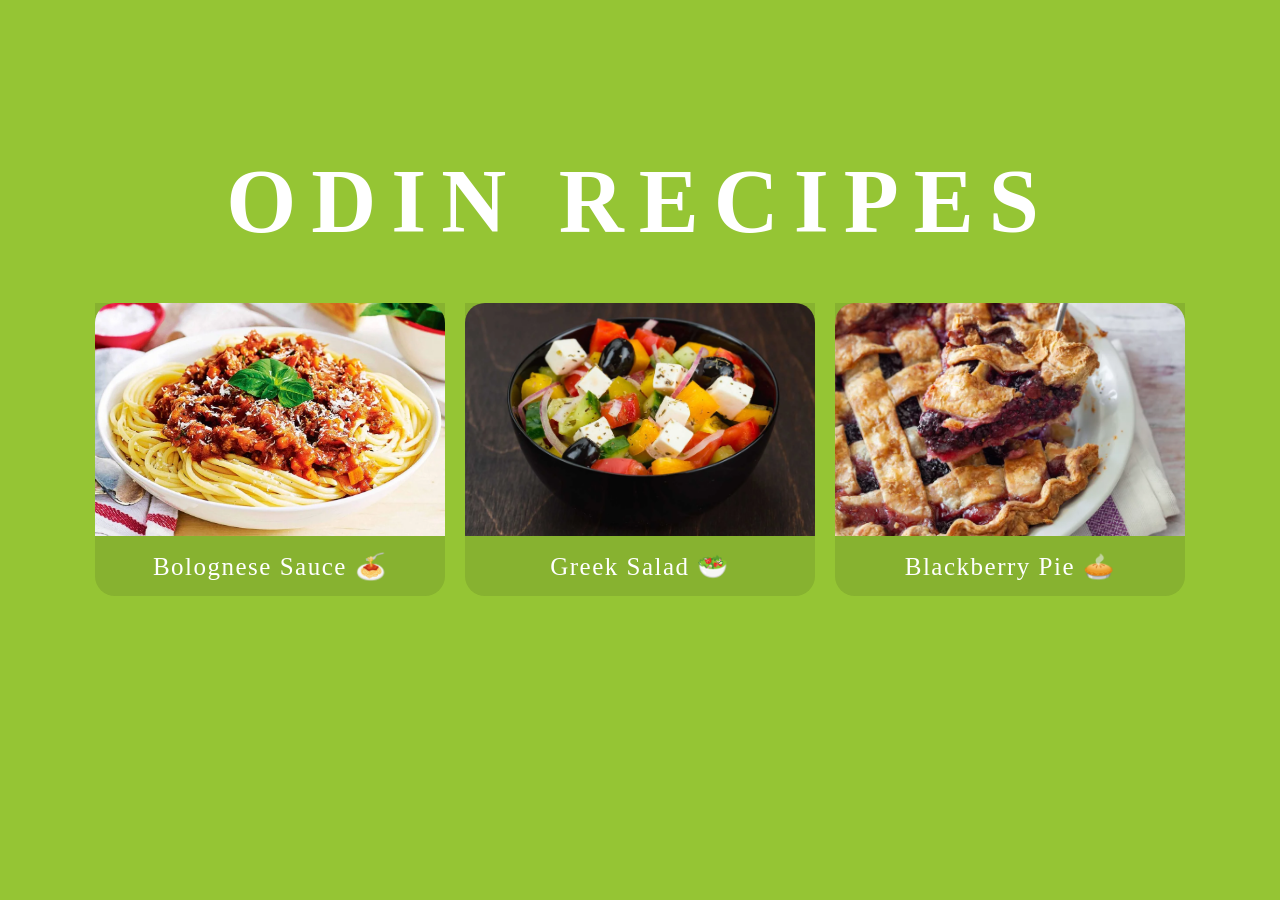
<file: 01_ foundations/foundations-course/01_project-recipes/index.html>
<!DOCTYPE html>
<html lang="en">

<head>
  <meta charset="UTF-8">
  <meta name="viewport" content="width=device-width, initial-scale=1.0">
  <link rel="stylesheet" href="style.css">
  <link rel="shortcut icon" href="favicon.ico" type="image/x-icon">
  <title>Odin Recipes</title>
</head>

<body>
  <div class="container">
    <h1 class="recipes-title">Odin Recipes</h1>
    <ul class="recipes-list">
      <li class="recipe-item">
        <img src="./recipes/images/bolognese-sauce.webp" alt="Bolognese Sauce" class="recipe-preview">
        <a href="./recipes/bolognese-sauce.html" class="recipe-link">Bolognese Sauce 🍝</a>
      </li>
      <li class="recipe-item">
        <img src="./recipes/images/greek-salad.webp" alt="Greek Salad" class="recipe-preview">
        <a href="./recipes/greek-salad.html" class="recipe-link">Greek Salad 🥗</a>
      </li>
      <li class="recipe-item">
        <img src="./recipes/images/blackberry-pie.webp" alt="Blackberry Pie" class="recipe-preview">
        <a href="./recipes/blackberry-pie.html" class="recipe-link">Blackberry Pie 🥧</a>
      </li>
    </ul>
  </div>
</body>

</html>
</file>
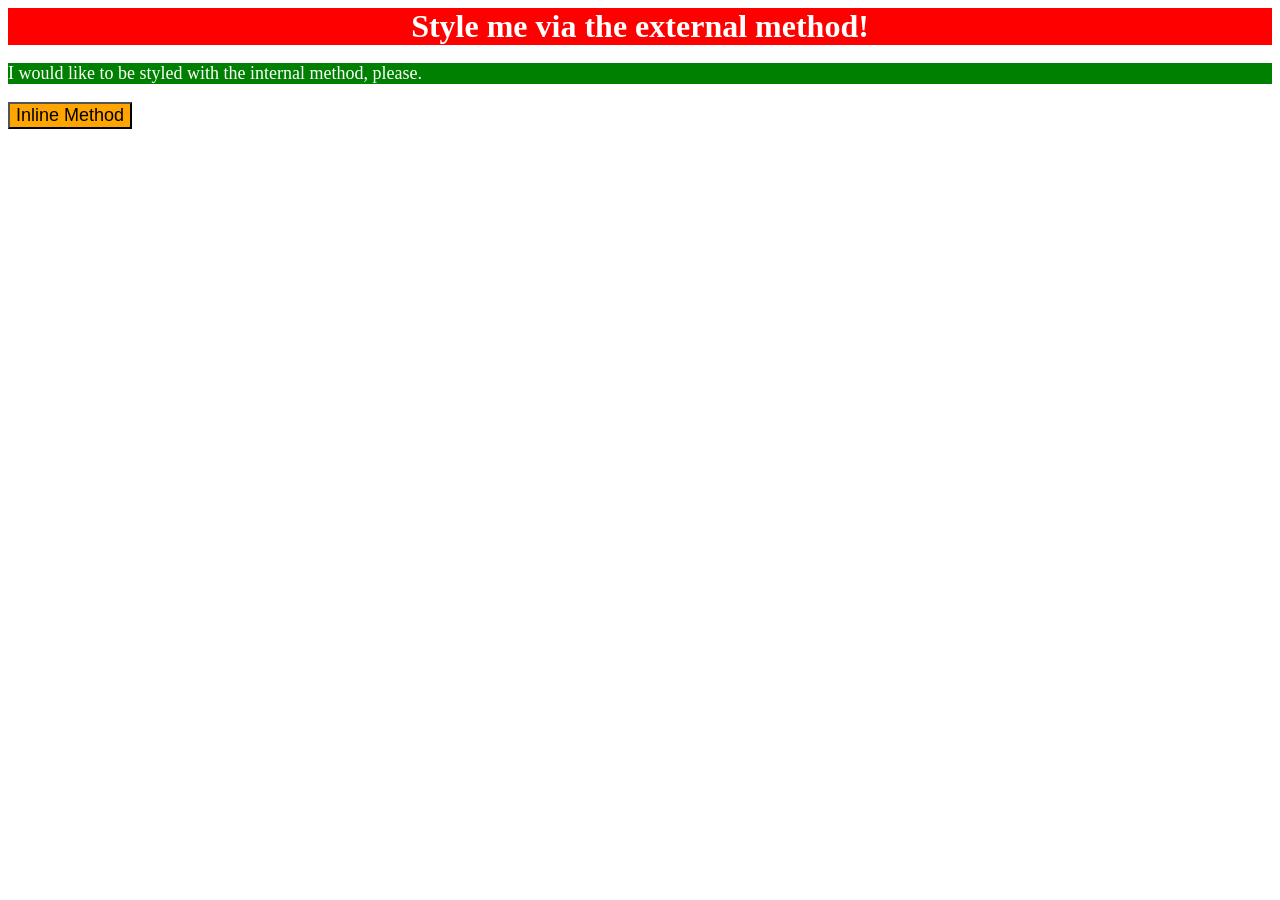
<file: 01_foundations/foundations-course/css-exercises/01_css-methods/index.html>
<!DOCTYPE html>
<html lang="en">

<head>
  <meta charset="UTF-8">
  <meta http-equiv="X-UA-Compatible" content="IE=edge">
  <meta name="viewport" content="width=device-width, initial-scale=1.0">
  <title>Methods for Adding CSS</title>
  <link rel="stylesheet" href="style.css">
  <style>
    p {
      background-color: green;
      color: white;
      font-size: 18px;
    }
  </style>
</head>

<body>
  <div>Style me via the external method!</div>
  <p>I would like to be styled with the internal method, please.</p>
  <button style="background-color: orange; font-size: 18px;">Inline Method</button>
</body>

</html>
</file>
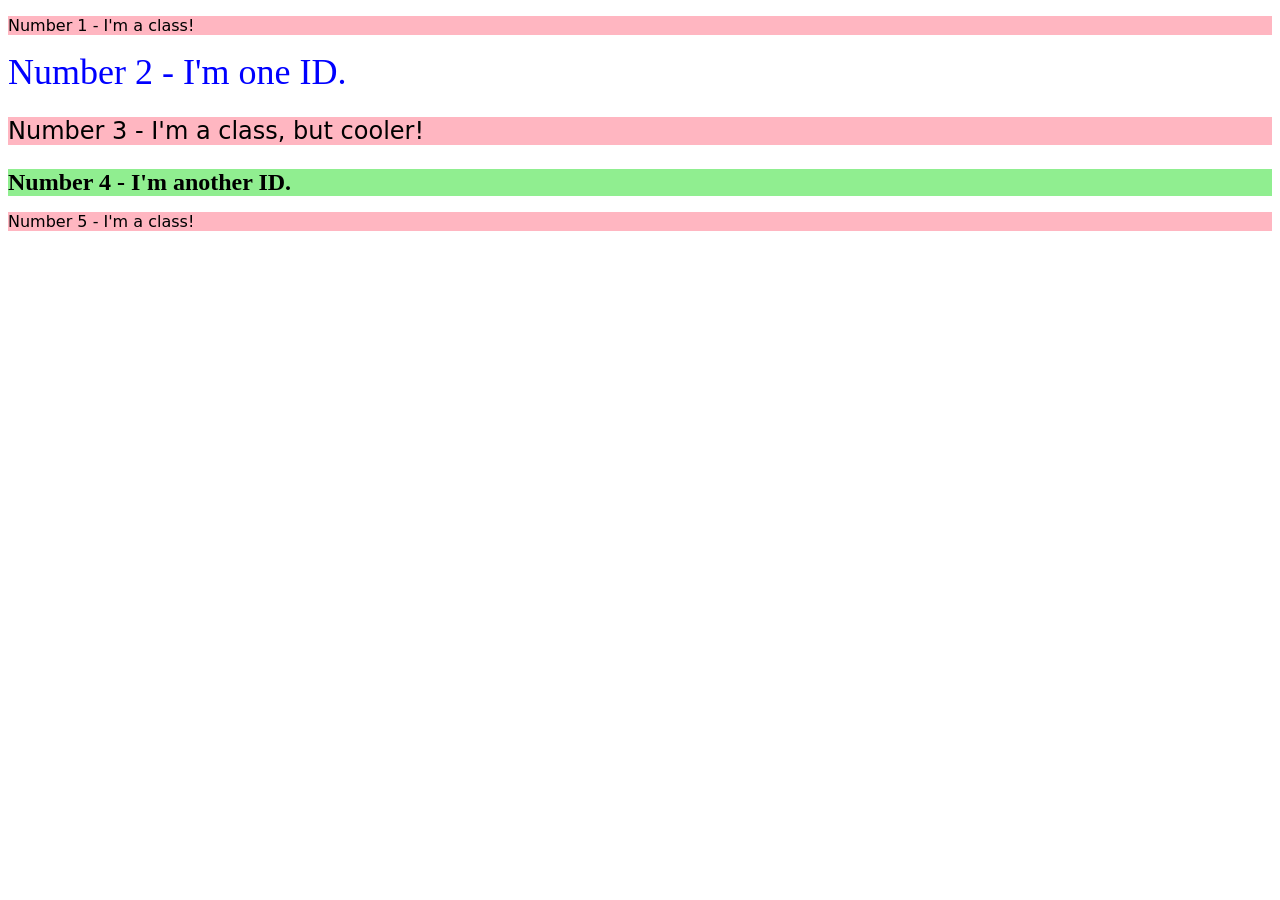
<file: 01_foundations/foundations-course/css-exercises/02_class-id-selectors/index.html>
<!DOCTYPE html>
<html lang="en">

<head>
  <meta charset="UTF-8">
  <meta http-equiv="X-UA-Compatible" content="IE=edge">
  <meta name="viewport" content="width=device-width, initial-scale=1.0">
  <title>Class and ID Selectors</title>
  <link rel="stylesheet" href="style.css">
</head>

<body>
  <p class="odd-elem">Number 1 - I'm a class!</p>
  <div id="two-elem">Number 2 - I'm one ID.</div>
  <p class="odd-elem fs">Number 3 - I'm a class, but cooler!</p>
  <div class="fs" id="four-elem">Number 4 - I'm another ID.</div>
  <p class="odd-elem">Number 5 - I'm a class!</p>
</body>

</html>
</file>
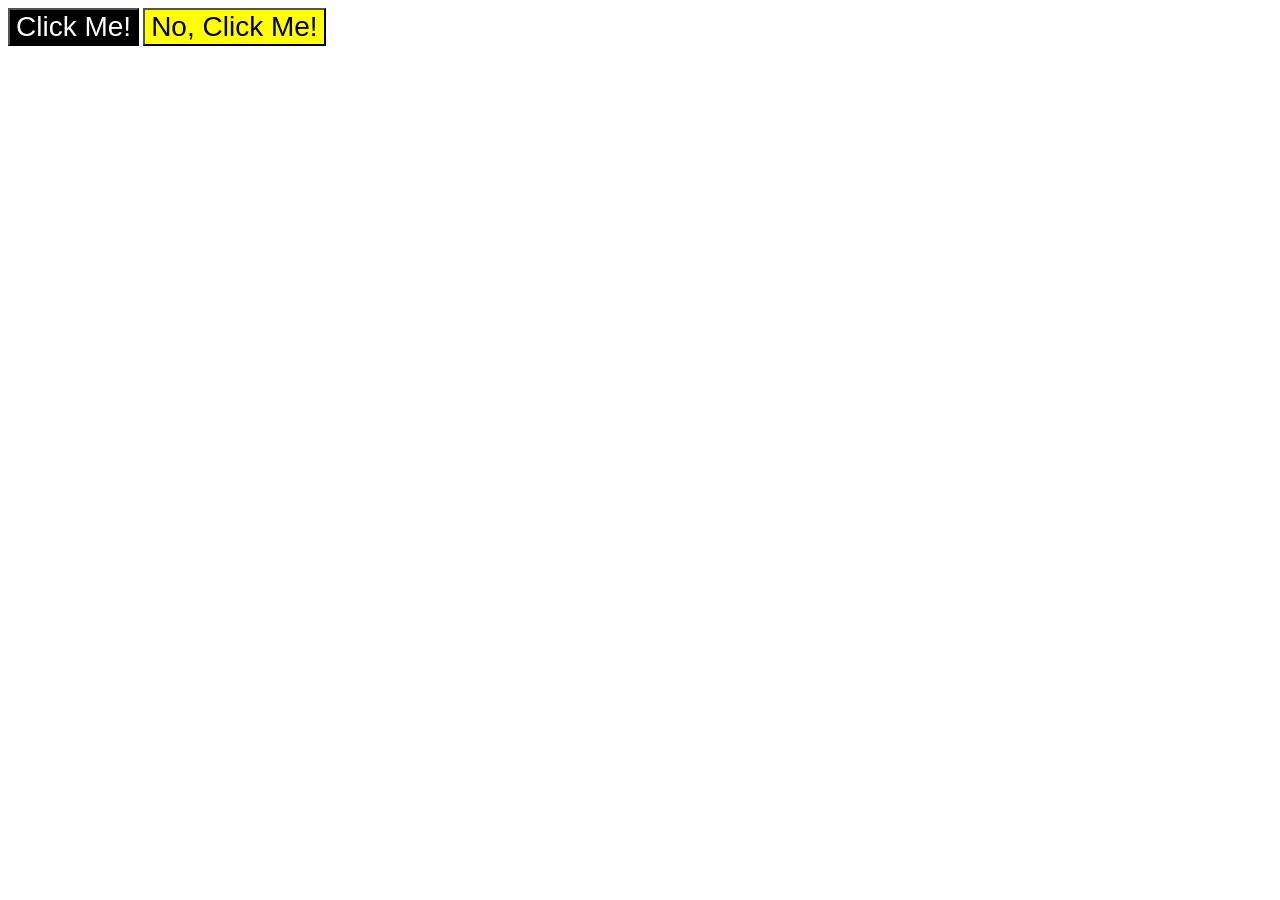
<file: 01_foundations/foundations-course/css-exercises/03_grouping-selectors/index.html>
<!DOCTYPE html>
<html lang="en">

<head>
  <meta charset="UTF-8">
  <meta http-equiv="X-UA-Compatible" content="IE=edge">
  <meta name="viewport" content="width=device-width, initial-scale=1.0">
  <title>Grouping Selectors</title>
  <link rel="stylesheet" href="style.css">
</head>

<body>
  <button class="first">Click Me!</button>
  <button class="second">No, Click Me!</button>
</body>

</html>
</file>
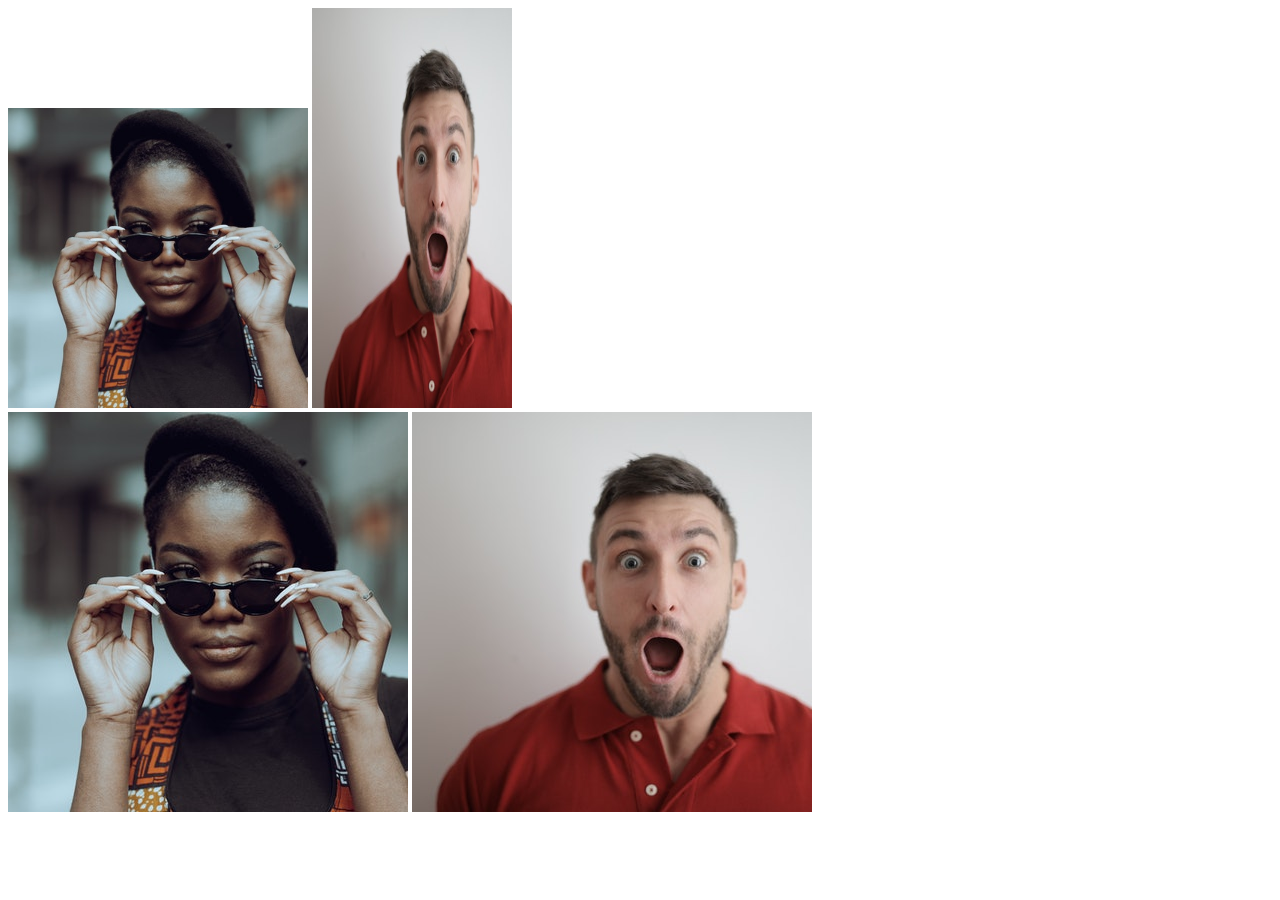
<file: 01_foundations/foundations-course/css-exercises/04_chaining-selectors/index.html>
<!DOCTYPE html>
<html lang="en">

<head>
  <meta charset="UTF-8">
  <meta http-equiv="X-UA-Compatible" content="IE=edge">
  <meta name="viewport" content="width=device-width, initial-scale=1.0">
  <title>Chaining Selectors</title>
  <link rel="stylesheet" href="style.css">
</head>

<body>
  <div>
    <img class="avatar proportioned" src="./images/pexels-katho-mutodo-8434791.jpg" alt="Woman with glasses">
    <img class="avatar distorted" src="./images/pexels-andrea-piacquadio-3777931.jpg"
      alt="Man with surprised expression">
  </div>
  <div>
    <img class="original proportioned" src="./images/pexels-katho-mutodo-8434791.jpg" alt="Woman with glasses">
    <img class="original distorted" src="./images/pexels-andrea-piacquadio-3777931.jpg"
      alt="Man with surprised expression">
  </div>
</body>

</html>
</file>
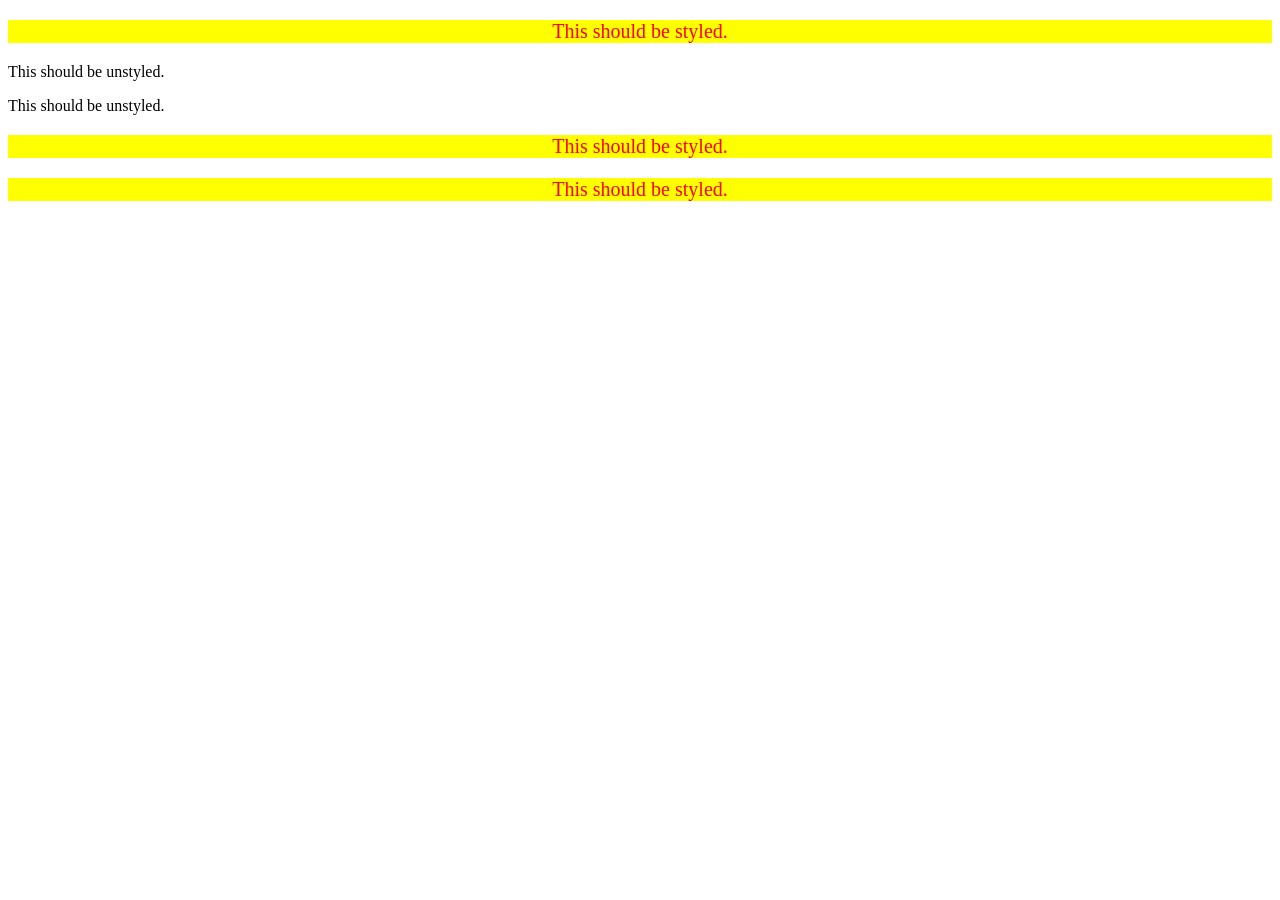
<file: 01_foundations/foundations-course/css-exercises/05_descendant-combinator/index.html>
<!DOCTYPE html>
<html lang="en">

<head>
  <meta charset="UTF-8">
  <meta http-equiv="X-UA-Compatible" content="IE=edge">
  <meta name="viewport" content="width=device-width, initial-scale=1.0">
  <title>Descendant Combinator</title>
  <link rel="stylesheet" href="style.css">
</head>

<body>
  <div class="container">
    <p class="text">This should be styled.</p>
  </div>
  <p class="text">This should be unstyled.</p>
  <p class="text">This should be unstyled.</p>
  <div class="container">
    <p class="text">This should be styled.</p>
    <p class="text">This should be styled.</p>
  </div>
</body>

</html>
</file>
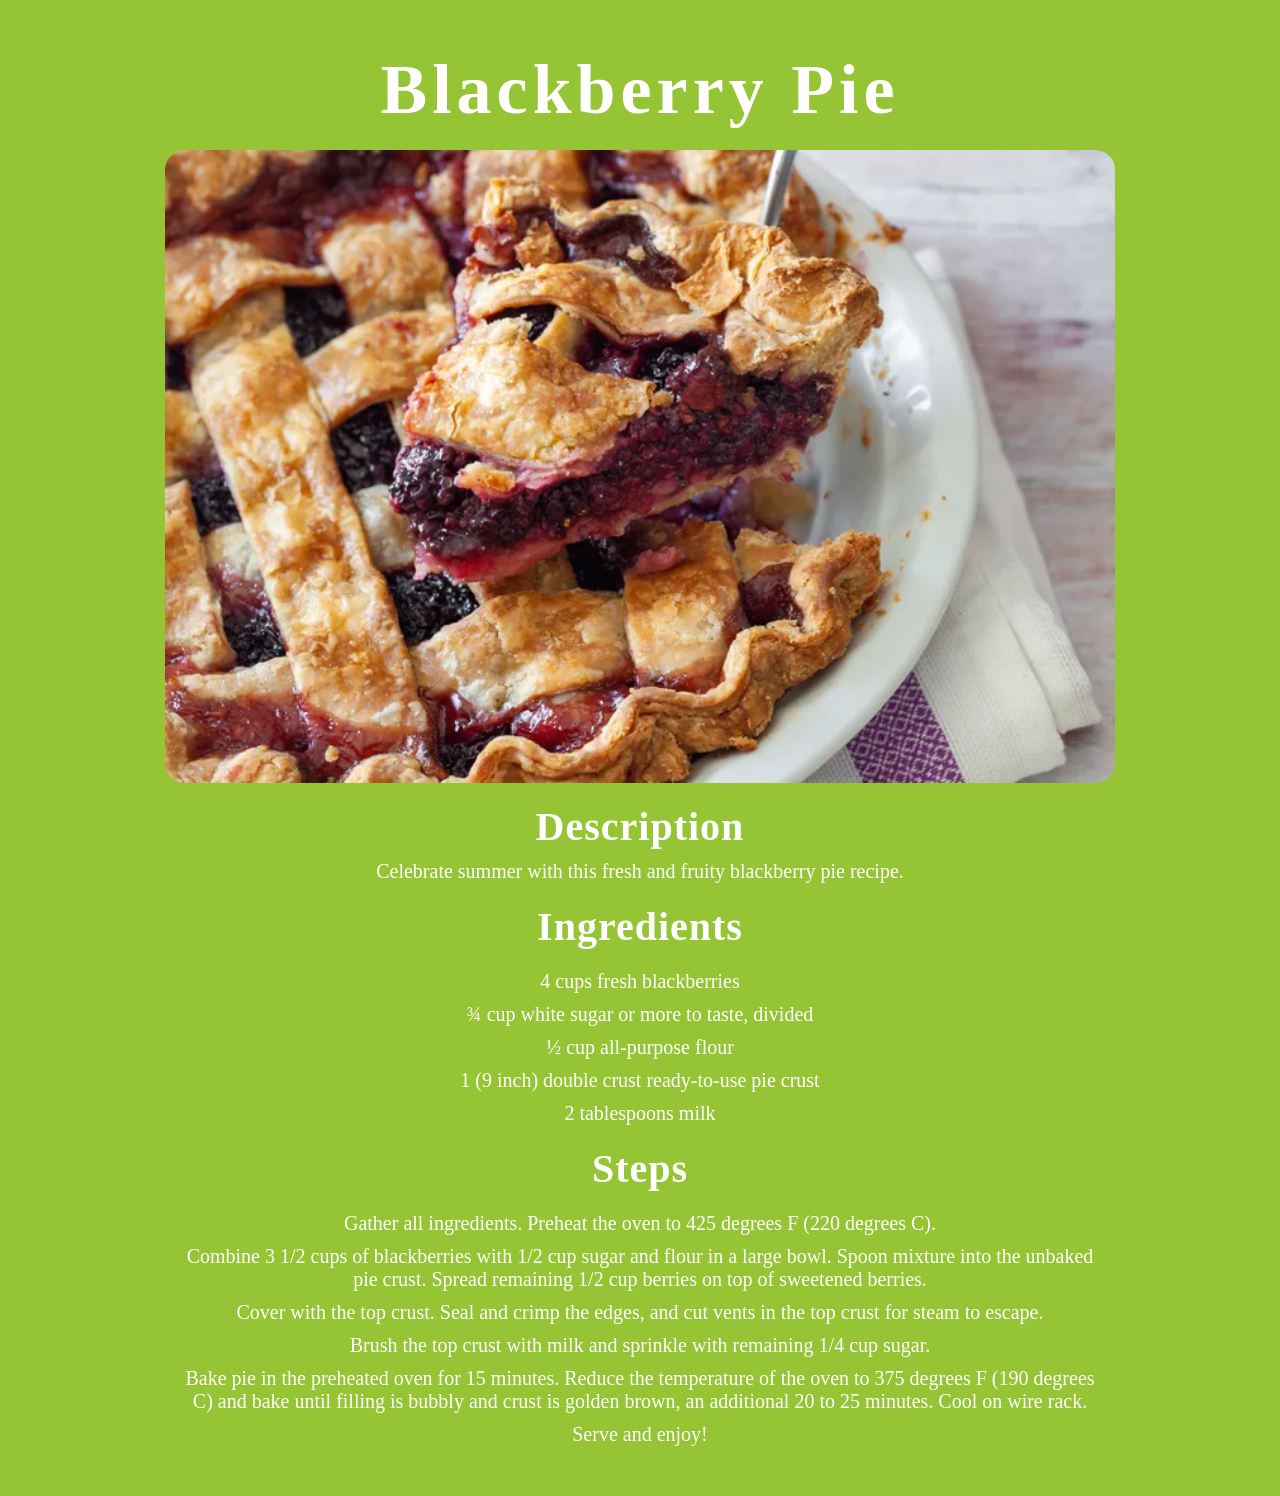
<file: 01_ foundations/foundations-course/01_project-recipes/recipes/blackberry-pie.html>
<!DOCTYPE html>
<html lang="en">

<head>
  <meta charset="UTF-8">
  <meta name="viewport" content="width=device-width, initial-scale=1.0">
  <link rel="stylesheet" href="../style.css">
  <link rel="shortcut icon" href="../favicon.ico" type="image/x-icon">
  <title>Blackberry Pie</title>
</head>

<body>
  <div class="container">
    <h1 class="recipe-title">Blackberry Pie</h1>
    <img src="./images/blackberry-pie.webp" alt="Blackberry Pie" class="recipe-img">
    <h2 class="descr-title">Description</h2>
    <p class="descr-text">Celebrate summer with this fresh and fruity blackberry pie recipe.</p>
    <h2 class="ingredients-title">Ingredients</h2>
    <ul class="ingredients-list">
      <li class="ingredient-item">4 cups fresh blackberries</li>
      <li class="ingredient-item">¾ cup white sugar or more to taste, divided</li>
      <li class="ingredient-item">½ cup all-purpose flour</li>
      <li class="ingredient-item">1 (9 inch) double crust ready-to-use pie crust</li>
      <li class="ingredient-item">2 tablespoons milk</li>
    </ul>
    <h2 class="steps-title">Steps</h2>
    <ol class="steps-list">
      <li class="step-item">Gather all ingredients. Preheat the oven to 425 degrees F (220 degrees C).</li>
      <li class="step-item">Combine 3 1/2 cups of blackberries with 1/2 cup sugar and flour in a large bowl. Spoon
        mixture into the
        unbaked
        pie crust. Spread remaining 1/2 cup berries on top of sweetened berries.</li>
      <li class="step-item">Cover with the top crust. Seal and crimp the edges, and cut vents in the top crust for steam
        to escape.</li>
      <li class="step-item">Brush the top crust with milk and sprinkle with remaining 1/4 cup sugar.</li>
      <li class="step-item">Bake pie in the preheated oven for 15 minutes. Reduce the temperature of the oven to 375
        degrees F (190
        degrees
        C) and bake until filling is bubbly and crust is golden brown, an additional 20 to 25 minutes. Cool on wire
        rack.
      </li>
      <li class="step-item">Serve and enjoy!</li>
    </ol>
  </div>
</body>

</html>
</file>
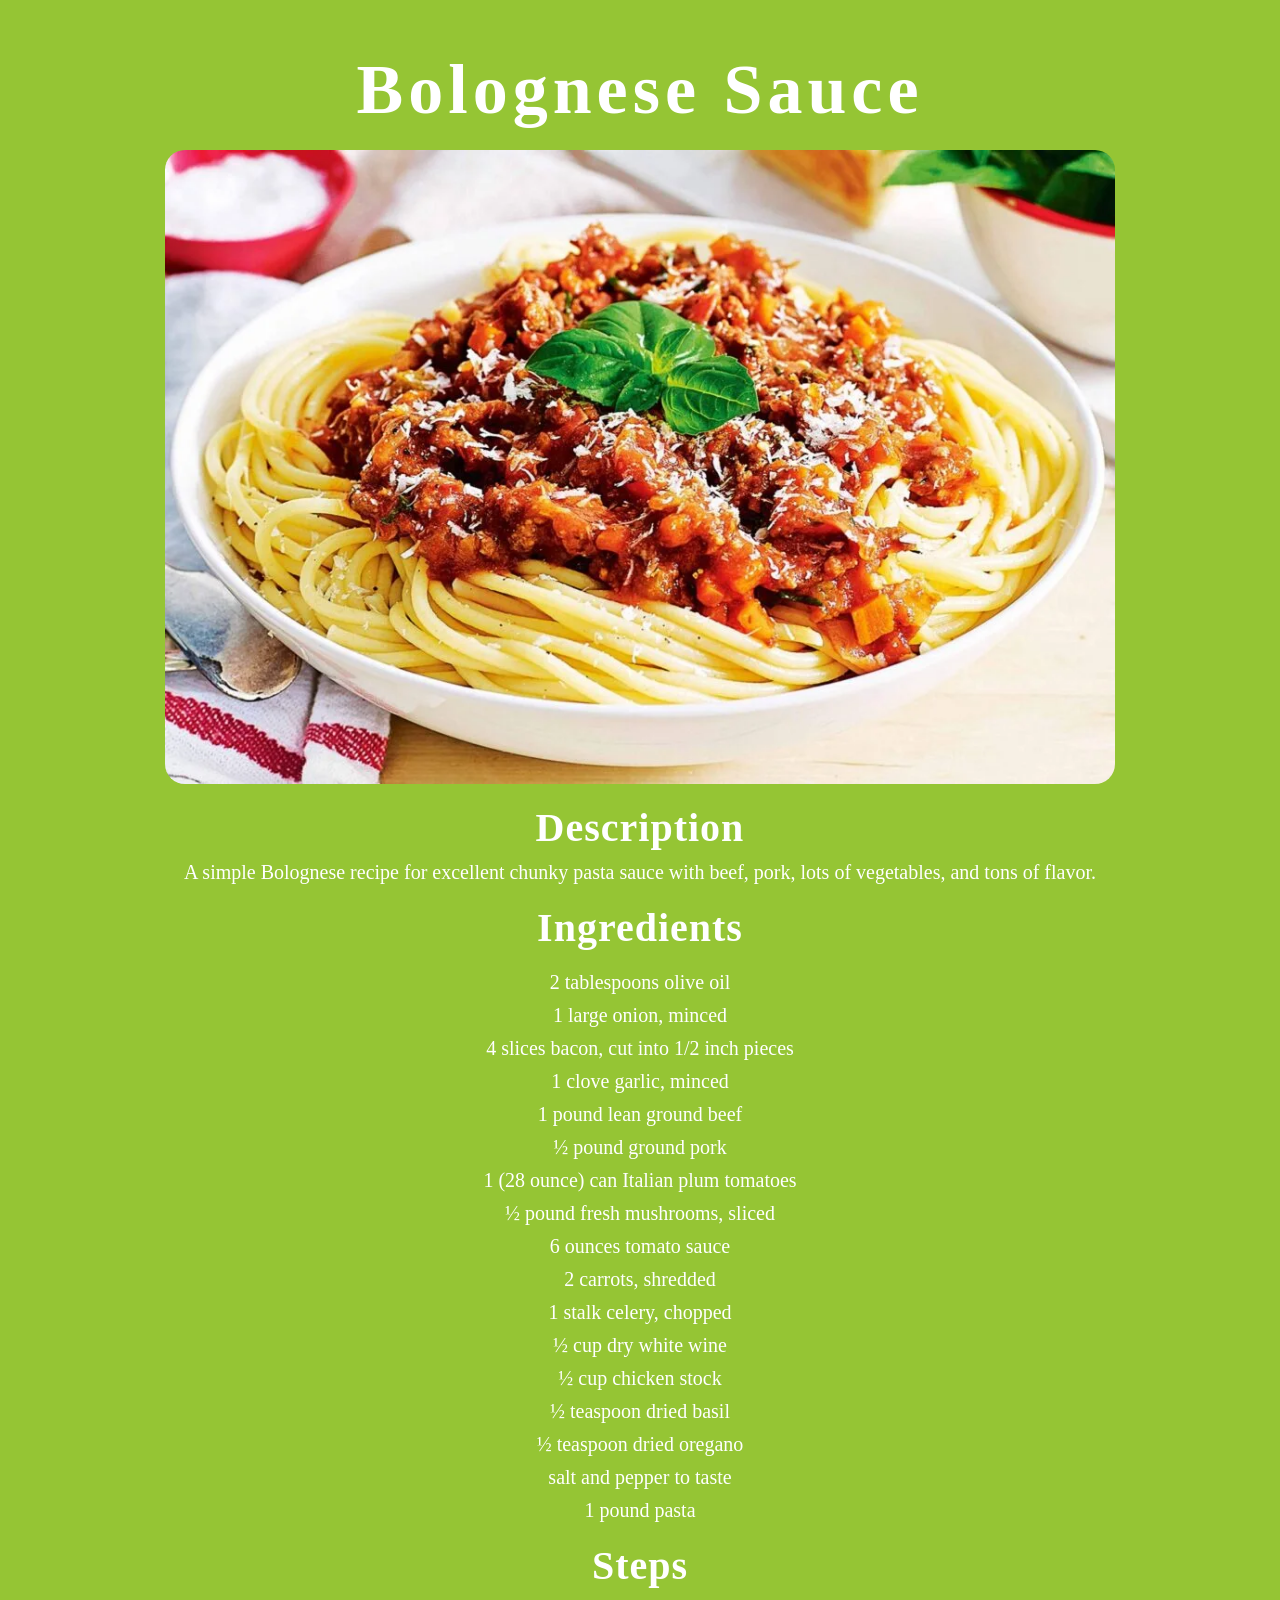
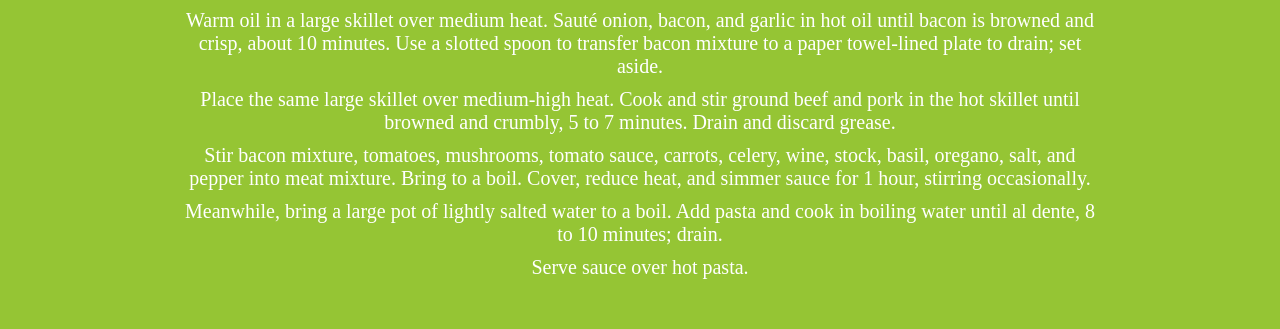
<file: 01_ foundations/foundations-course/01_project-recipes/recipes/bolognese-sauce.html>
<!DOCTYPE html>
<html lang="en">

<head>
  <meta charset="UTF-8">
  <meta name="viewport" content="width=device-width, initial-scale=1.0">
  <link rel="stylesheet" href="../style.css">
  <link rel="shortcut icon" href="../favicon.ico" type="image/x-icon">
  <title>Bolognese Sauce</title>
</head>

<body>
  <div class="container">
    <h1 class="recipe-title">Bolognese Sauce</h1>
    <img src="./images/bolognese-sauce.webp" alt="Bolognese Sauce" class="recipe-img">
    <h2 class="descr-title">Description</h2>
    <p class="descr-text">A simple Bolognese recipe for excellent chunky pasta sauce with beef, pork, lots of
      vegetables, and
      tons of flavor.</p>
    <h2 class="ingredients-title">Ingredients</h2>
    <ul class="ingredients-list">
      <li class="ingredient-item">2 tablespoons olive oil</li>
      <li class="ingredient-item">1 large onion, minced</li>
      <li class="ingredient-item">4 slices bacon, cut into 1/2 inch pieces</li>
      <li class="ingredient-item">1 clove garlic, minced</li>
      <li class="ingredient-item">1 pound lean ground beef</li>
      <li class="ingredient-item">½ pound ground pork</li>
      <li class="ingredient-item">1 (28 ounce) can Italian plum tomatoes</li>
      <li class="ingredient-item">½ pound fresh mushrooms, sliced</li>
      <li class="ingredient-item">6 ounces tomato sauce</li>
      <li class="ingredient-item">2 carrots, shredded</li>
      <li class="ingredient-item">1 stalk celery, chopped</li>
      <li class="ingredient-item">½ cup dry white wine</li>
      <li class="ingredient-item">½ cup chicken stock</li>
      <li class="ingredient-item">½ teaspoon dried basil</li>
      <li class="ingredient-item">½ teaspoon dried oregano</li>
      <li class="ingredient-item">salt and pepper to taste</li>
      <li class="ingredient-item">1 pound pasta</li>
    </ul>
    <h2 class="steps-title">Steps</h2>
    <ol class="steps-list">
      <li class="step-item">Warm oil in a large skillet over medium heat. Sauté onion, bacon, and garlic in hot oil
        until bacon is browned
        and crisp, about 10 minutes. Use a slotted spoon to transfer bacon mixture to a paper towel-lined plate to
        drain; set aside.</li>
      <li class="step-item">Place the same large skillet over medium-high heat. Cook and stir ground beef and pork in
        the hot skillet
        until browned and crumbly, 5 to 7 minutes. Drain and discard grease.</li>
      <li class="step-item">Stir bacon mixture, tomatoes, mushrooms, tomato sauce, carrots, celery, wine, stock, basil,
        oregano, salt, and
        pepper into meat mixture. Bring to a boil. Cover, reduce heat, and simmer sauce for 1 hour, stirring
        occasionally.</li>
      <li class="step-item">Meanwhile, bring a large pot of lightly salted water to a boil. Add pasta and cook in
        boiling water until al
        dente, 8 to 10 minutes; drain.</li>
      <li class="step-item">Serve sauce over hot pasta.</li>
    </ol>
  </div>
</body>

</html>
</file>
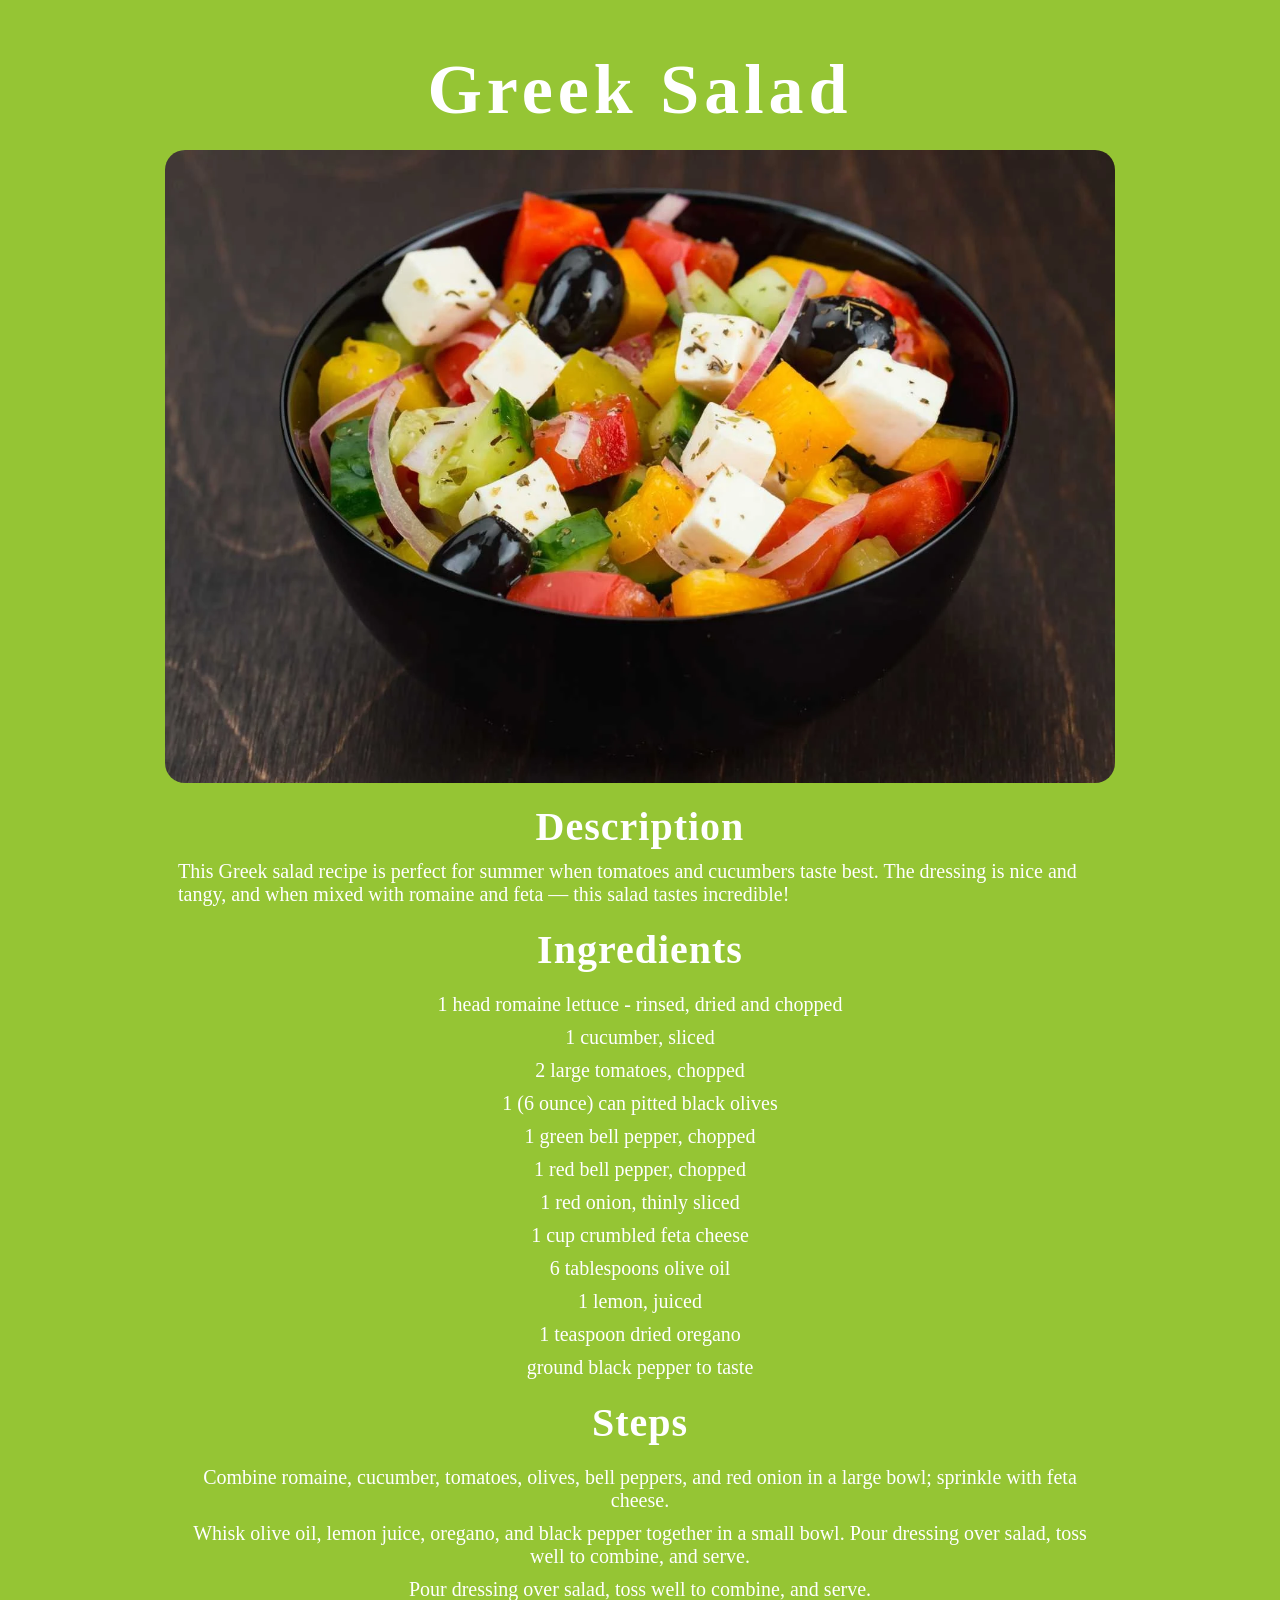
<file: 01_ foundations/foundations-course/01_project-recipes/recipes/greek-salad.html>
<!DOCTYPE html>
<html lang="en">

<head>
  <meta charset="UTF-8">
  <meta name="viewport" content="width=device-width, initial-scale=1.0">
  <link rel="stylesheet" href="../style.css">
  <link rel="shortcut icon" href="../favicon.ico" type="image/x-icon">
  <title>Greek Salad</title>
</head>

<body>
  <div class="container">
    <h1 class="recipe-title">Greek Salad</h1>
    <img src="./images/greek-salad.webp" alt="Greek Salad" class="recipe-img">
    <h2 class="descr-title">Description</h2>
    <p class="descr-text">This Greek salad recipe is perfect for summer when tomatoes and cucumbers taste best. The
      dressing
      is nice and tangy, and when mixed with romaine and feta — this salad tastes incredible!</p>
    <h2 class="ingredients-title">Ingredients</h2>
    <ul class="ingredients-list">
      <li class="ingredient-item">1 head romaine lettuce - rinsed, dried and chopped</li>
      <li class="ingredient-item">1 cucumber, sliced</li>
      <li class="ingredient-item">2 large tomatoes, chopped</li>
      <li class="ingredient-item">1 (6 ounce) can pitted black olives</li>
      <li class="ingredient-item">1 green bell pepper, chopped</li>
      <li class="ingredient-item">1 red bell pepper, chopped</li>
      <li class="ingredient-item">1 red onion, thinly sliced</li>
      <li class="ingredient-item">1 cup crumbled feta cheese</li>
      <li class="ingredient-item">6 tablespoons olive oil</li>
      <li class="ingredient-item">1 lemon, juiced</li>
      <li class="ingredient-item">1 teaspoon dried oregano</li>
      <li class="ingredient-item">ground black pepper to taste</li>
    </ul>
    <h2 class="steps-title">Steps</h2>
    <ol class="steps-list">
      <li class="step-item">Combine romaine, cucumber, tomatoes, olives, bell peppers, and red onion in a large bowl;
        sprinkle with feta
        cheese.</li>
      <li class="step-item">Whisk olive oil, lemon juice, oregano, and black pepper together in a small bowl. Pour
        dressing over salad,
        toss well to combine, and serve.</li>
      <li class="step-item">Pour dressing over salad, toss well to combine, and serve.</li>
    </ol>
  </div>
</body>

</html>
</file>
<file: 01_ foundations/foundations-course/01_project-recipes/style.css>
:root {
  --primary-color: #95c534;
  --secondary-color: #fff;
  --accent-color: rgba(15, 15, 15, 0.1);
  --font-family: 'Times New Roman', serif;
  --font-large: 90px;
  --font-medium: 70px;
  --font-small: 40px;
  --font-base: 20px;
  --spacing-large: 50px;
  --spacing-medium: 20px;
  --spacing-small: 10px;
  --border-radius-large: 20px;
  --border-radius-small: 10px;
  --transition-time: 0.5s;
}

* {
  margin: 0;
  padding: 0;
  box-sizing: border-box;
  border: none;
}

body {
  display: flex;
  flex-direction: column;
  align-items: center;
  justify-content: center;
  font-family: var(--font-family);
  background: var(--primary-color);
}

li {
  list-style: none;
}

a {
  text-decoration: none;
  color: inherit;
}

.container {
  display: flex;
  flex-direction: column;
  justify-content: center;
  align-items: center;
  padding: var(--spacing-large);
  width: 1024px;
}

.recipes-title {
  margin-top: calc(var(--spacing-large) * 2);
  font-size: var(--font-large);
  text-transform: uppercase;
  letter-spacing: 15px;
  color: var(--secondary-color);
}

.descr-title,
.ingredients-title,
.steps-title {
  margin-top: var(--spacing-medium);
  font-size: var(--font-small);
  font-weight: 600;
  letter-spacing: 1px;
  color: var(--secondary-color);
}

.recipe-title {
  font-size: var(--font-medium);
  font-weight: 600;
  letter-spacing: 5px;
  color: var(--secondary-color);
}

.recipes-list {
  display: flex;
  gap: var(--spacing-medium);
  margin-top: var(--spacing-large);
}

.ingredients-list,
.steps-list {
  margin-top: var(--spacing-small);
}

.ingredient-item,
.step-item {
  margin-top: var(--spacing-small);
  text-align: center;
  font-size: var(--font-base);
  color: var(--secondary-color);
}

.recipe-item {
  display: flex;
  flex-direction: column;
  width: 350px;
  border-radius: 0 0 var(--border-radius-large) var(--border-radius-large);
  background: var(--accent-color);
  transition: all var(--transition-time);
}

.recipe-item:hover {
  transform: scale(1.03);
}

.recipe-preview {
  width: 100%;
  height: auto;
  border-radius: var(--border-radius-large) var(--border-radius-large) 0 0;
}

.recipe-link,
.nav-link {
  display: flex;
  align-items: center;
  justify-content: center;
  width: 100%;
  height: 60px;
  font-size: 25px;
  letter-spacing: 1.5px;
  color: var(--secondary-color);
}

.recipe-img {
  margin-top: var(--spacing-medium);
  width: 950px;
  height: auto;
  border-radius: var(--border-radius-large);
}

.descr-text {
  margin-top: var(--spacing-small);
  font-size: var(--font-base);
  color: var(--secondary-color);
}
</file>
<file: 01_foundations/foundations-course/css-exercises/01_css-methods/style.css>
div {
  background-color: red;
  color: white;
  font-size: 32px;
  text-align: center;
  font-weight: bold;
}
</file>
<file: 01_foundations/foundations-course/css-exercises/02_class-id-selectors/style.css>
.odd-elem {
  background-color: lightpink;
  font-family: Verdana, "DejaVu Sans", sans-serif;
}

#two-elem {
  color: blue;
  font-size: 36px;
}

#four-elem {
  background-color: lightgreen;
  font-weight: bold;
}

.fs {
  font-size: 24px;
}
</file>
<file: 01_foundations/foundations-course/css-exercises/03_grouping-selectors/style.css>
.first {
  background-color: black;
  color: white;
}

.second {
  background-color: yellow;
}

.first,
.second {
  font-size: 28px;
  font-family: Helvetica, "Times New Roman", sans-serif;
}
</file>
<file: 01_foundations/foundations-course/css-exercises/04_chaining-selectors/style.css>
.avatar.proportioned {
  width: 300px;
  height: auto;
}

.avatar.distorted {
  width: 200px;
  height: 400px;
}
</file>
<file: 01_foundations/foundations-course/css-exercises/05_descendant-combinator/style.css>
div p {
  background-color: yellow;
  color: red;
  font-size: 20px;
  text-align: center;
}
</file>
